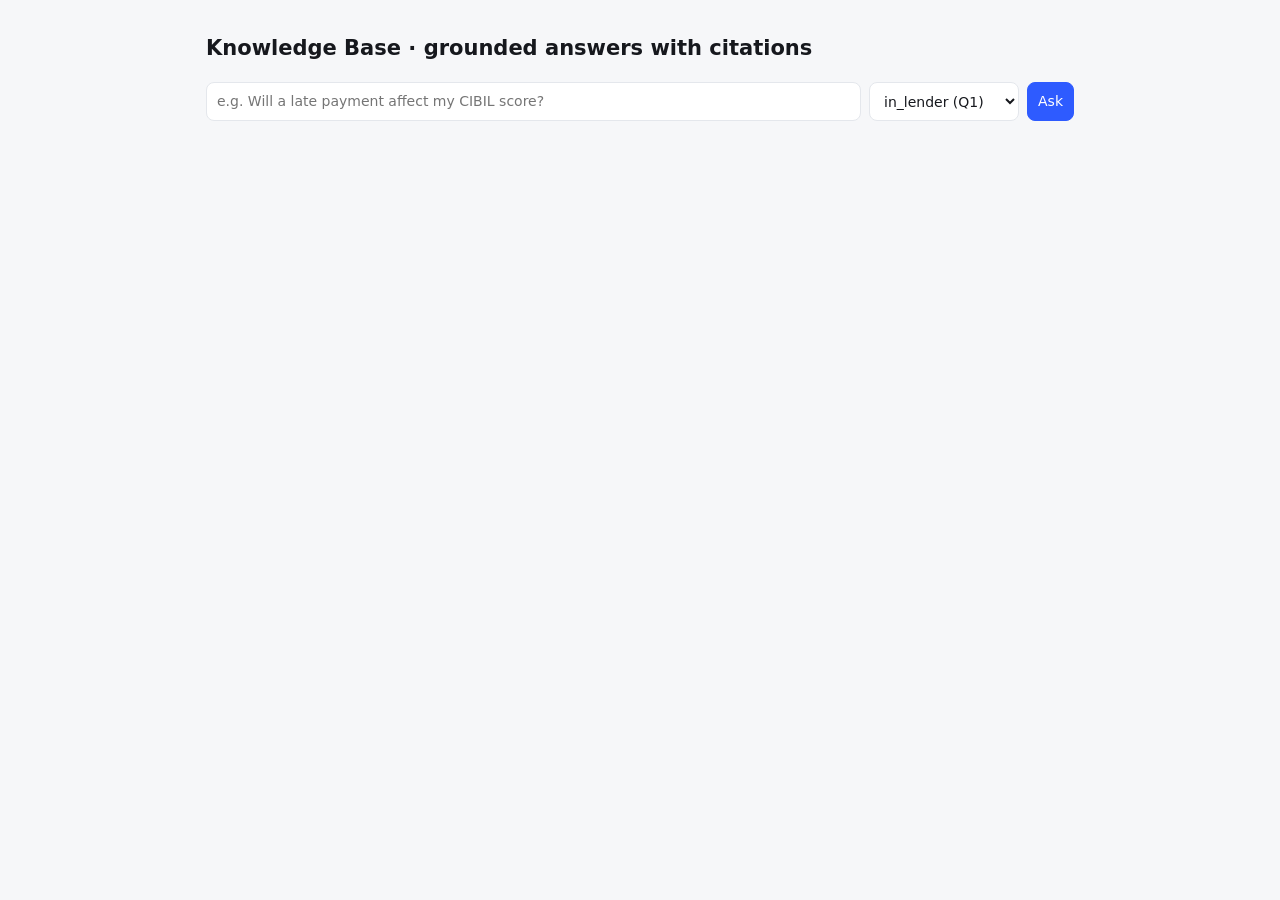
<file: q1_voice_agent/static/kb.html>
<!doctype html>
<html lang="en">
<head>
<meta charset="utf-8"><meta name="viewport" content="width=device-width,initial-scale=1">
<title>Knowledge Base Search</title>
<style>
:root{--bg:#f6f7f9;--card:#fff;--ink:#16181d;--mute:#667085;--line:#e4e7ec;--acc:#2e5bff}
@media (prefers-color-scheme:dark){:root{--bg:#0f1115;--card:#171a21;--ink:#e6e8ee;--mute:#98a2b3;--line:#2a2f3a}}
*{box-sizing:border-box}body{margin:0;font:14px/1.5 system-ui,Segoe UI,Roboto,sans-serif;background:var(--bg);color:var(--ink)}
.wrap{max-width:900px;margin:0 auto;padding:16px}form{display:flex;gap:8px;flex-wrap:wrap}input,select,button{font:inherit;padding:8px 10px;border-radius:8px;border:1px solid var(--line);background:var(--card);color:var(--ink)}
input{flex:1;min-width:220px}button{background:var(--acc);color:#fff;border-color:var(--acc);cursor:pointer}
.card{background:var(--card);border:1px solid var(--line);border-radius:12px;padding:12px;margin-top:12px}.mute{color:var(--mute);font-size:12px}code{font-size:12px}
</style>
</head>
<body><div class="wrap">
<h2>Knowledge Base · grounded answers with citations</h2>
<form id="f"><input id="q" placeholder="e.g. Will a late payment affect my CIBIL score?" required>
<select id="m"><option value="in_lender">in_lender (Q1)</option><option value="ph_life">ph_life</option><option value="id_multifinance">id_multifinance</option></select>
<button>Ask</button></form>
<div id="ans"></div><div id="hits"></div>
</div>
<script>
const esc=s=>String(s??'').replace(/[&<>]/g,c=>({'&':'&amp;','<':'&lt;','>':'&gt;'}[c]));
document.getElementById('f').onsubmit=async e=>{e.preventDefault();const q=encodeURIComponent(document.getElementById('q').value),m=document.getElementById('m').value;
 document.getElementById('ans').innerHTML='<div class="card mute">searching…</div>';
 const [s,a]=await Promise.all([fetch(`/api/kb/search?q=${q}&market=${m}`).then(r=>r.json()),fetch(`/api/kb/answer?q=${q}&market=${m}`).then(r=>r.json()).catch(()=>null)]);
 document.getElementById('ans').innerHTML=`<div class="card"><b>Answer:</b> ${a?(a.status==='answered'?esc(a.answer):'<i>Not in knowledge base → safe fallback</i> ('+esc(a.reason)+')'):'(LLM unavailable)'}<div class="mute">${a?esc((a.citations||[]).join(' ')):''}</div></div>`;
 document.getElementById('hits').innerHTML=`<p class="mute">retrieval: ${esc(s.meta.mode)} · ${s.meta.latency_ms} ms · abstained=${s.meta.abstained}</p>`+s.hits.map(h=>`<div class="card"><b>${esc(h.title)}</b> <span class="mute">${esc(h.category)} · score ${h.score} · bm25 ${h.bm25} · dense ${h.dense} · coverage ${h.coverage}</span><p>${esc(h.content)}</p><code>${esc(h.citation)}</code></div>`).join('')};
</script>
</body></html>
</file>
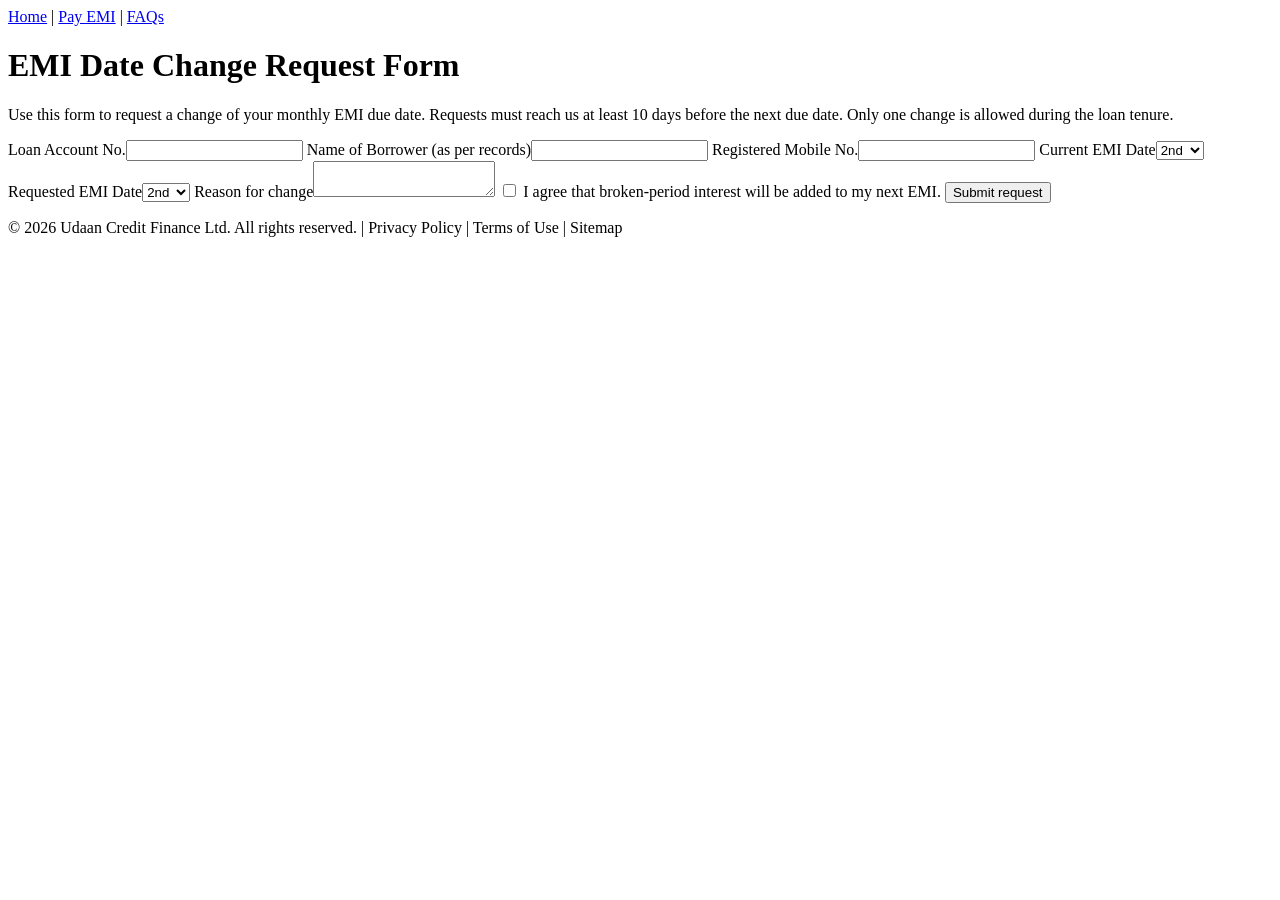
<file: q2_knowledge_base/sources/in_lender/forms/emi_date_change_form.html>
<!DOCTYPE html>
<html lang="en">
<head><title>EMI Date Change Request Form</title></head>
<body>
<header><nav class="nav"><a href="/">Home</a> | <a href="/pay-emi">Pay EMI</a> | <a href="/faq">FAQs</a></nav></header>
<main>
<h1>EMI Date Change Request Form</h1>
<p>Use this form to request a change of your monthly EMI due date. Requests must reach us at least 10 days before the next due date. Only one change is allowed during the loan tenure.</p>
<form action="/api/forms/emi-date-change" method="post">
  <label for="lan">Loan Account No.</label><input id="lan" name="loan_acct_no" required>
  <label for="nm">Name of Borrower (as per records)</label><input id="nm" name="borrower_name" required>
  <label for="mob">Registered Mobile No.</label><input id="mob" name="mobile" required>
  <label for="cur">Current EMI Date</label><select id="cur" name="current_emi_dt"><option>2nd</option><option>5th</option><option>10th</option><option>15th</option></select>
  <label for="new">Requested EMI Date</label><select id="new" name="requested_emi_dt"><option>2nd</option><option>5th</option><option>10th</option><option>15th</option></select>
  <label for="rsn">Reason for change</label><textarea id="rsn" name="reason"></textarea>
  <label><input type="checkbox" name="consent_bpi" required> I agree that broken-period interest will be added to my next EMI.</label>
  <button type="submit">Submit request</button>
</form>
</main>
<footer><p>© 2026 Udaan Credit Finance Ltd. All rights reserved. | Privacy Policy | Terms of Use | Sitemap</p></footer>
</body>
</html>
</file>
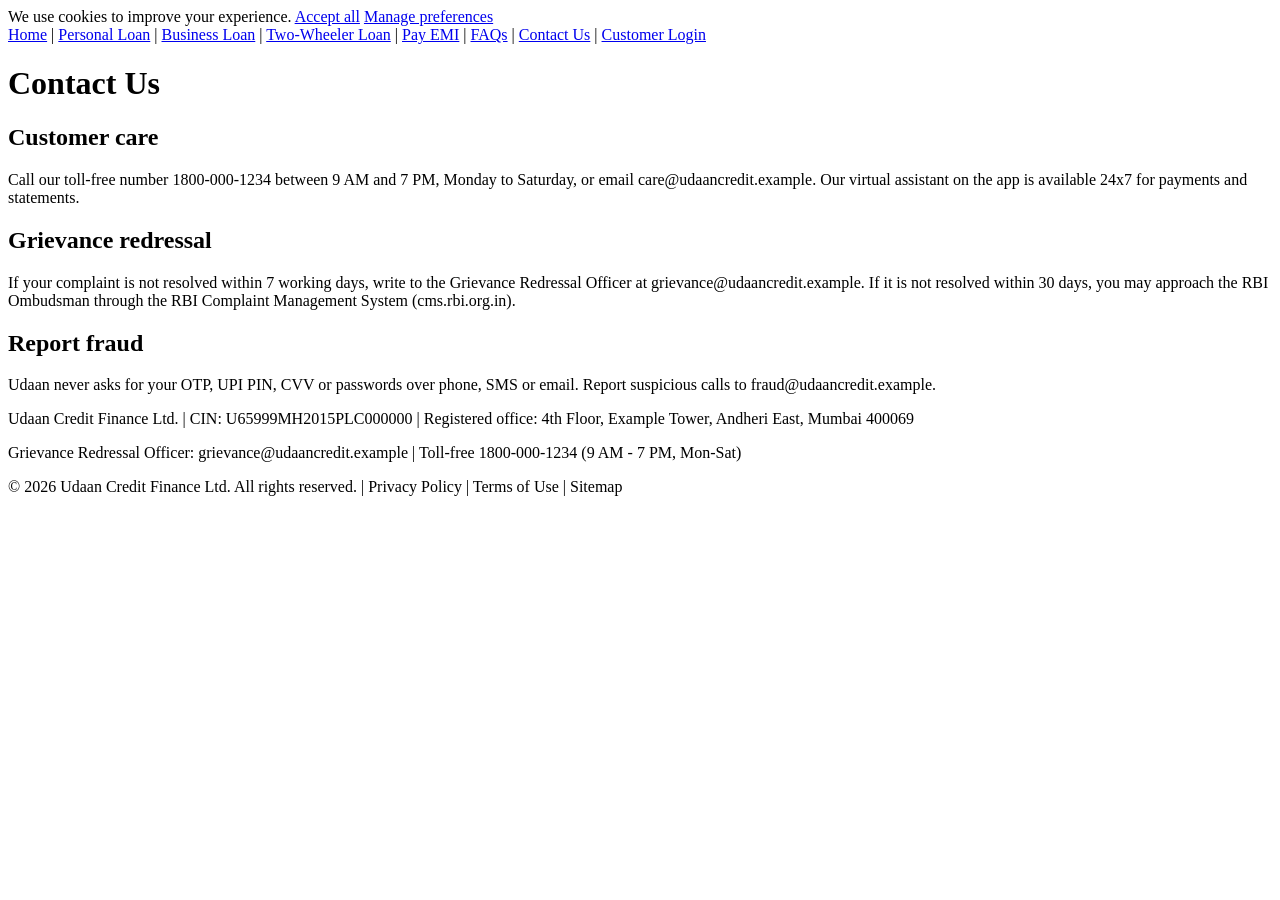
<file: q2_knowledge_base/sources/in_lender/web/contact.html>
<!DOCTYPE html>
<html lang="en">
<head><title>Contact Us | Udaan Credit Finance</title></head>
<body>
<div class="cookie-banner">We use cookies to improve your experience. <a href="#">Accept all</a> <a href="#">Manage preferences</a></div>
<header>
  <nav class="nav"><a href="/">Home</a> | <a href="/personal-loan">Personal Loan</a> | <a href="/business-loan">Business Loan</a> | <a href="/two-wheeler-loan">Two-Wheeler Loan</a> | <a href="/pay-emi">Pay EMI</a> | <a href="/faq">FAQs</a> | <a href="/contact">Contact Us</a> | <a href="/login">Customer Login</a></nav>
</header>
<main>
  <h1>Contact Us</h1>
  <h2>Customer care</h2>
  <p>Call our toll-free number 1800-000-1234 between 9 AM and 7 PM, Monday to Saturday, or email care@udaancredit.example. Our virtual assistant on the app is available 24x7 for payments and statements.</p>
  <h2>Grievance redressal</h2>
  <p>If your complaint is not resolved within 7 working days, write to the Grievance Redressal Officer at grievance@udaancredit.example. If it is not resolved within 30 days, you may approach the RBI Ombudsman through the RBI Complaint Management System (cms.rbi.org.in).</p>
  <h2>Report fraud</h2>
  <p>Udaan never asks for your OTP, UPI PIN, CVV or passwords over phone, SMS or email. Report suspicious calls to fraud@udaancredit.example.</p>
</main>
<footer>
  <p>Udaan Credit Finance Ltd. | CIN: U65999MH2015PLC000000 | Registered office: 4th Floor, Example Tower, Andheri East, Mumbai 400069</p>
  <p>Grievance Redressal Officer: grievance@udaancredit.example | Toll-free 1800-000-1234 (9 AM - 7 PM, Mon-Sat)</p>
  <p>© 2026 Udaan Credit Finance Ltd. All rights reserved. | Privacy Policy | Terms of Use | Sitemap</p>
</footer>
</body>
</html>
</file>
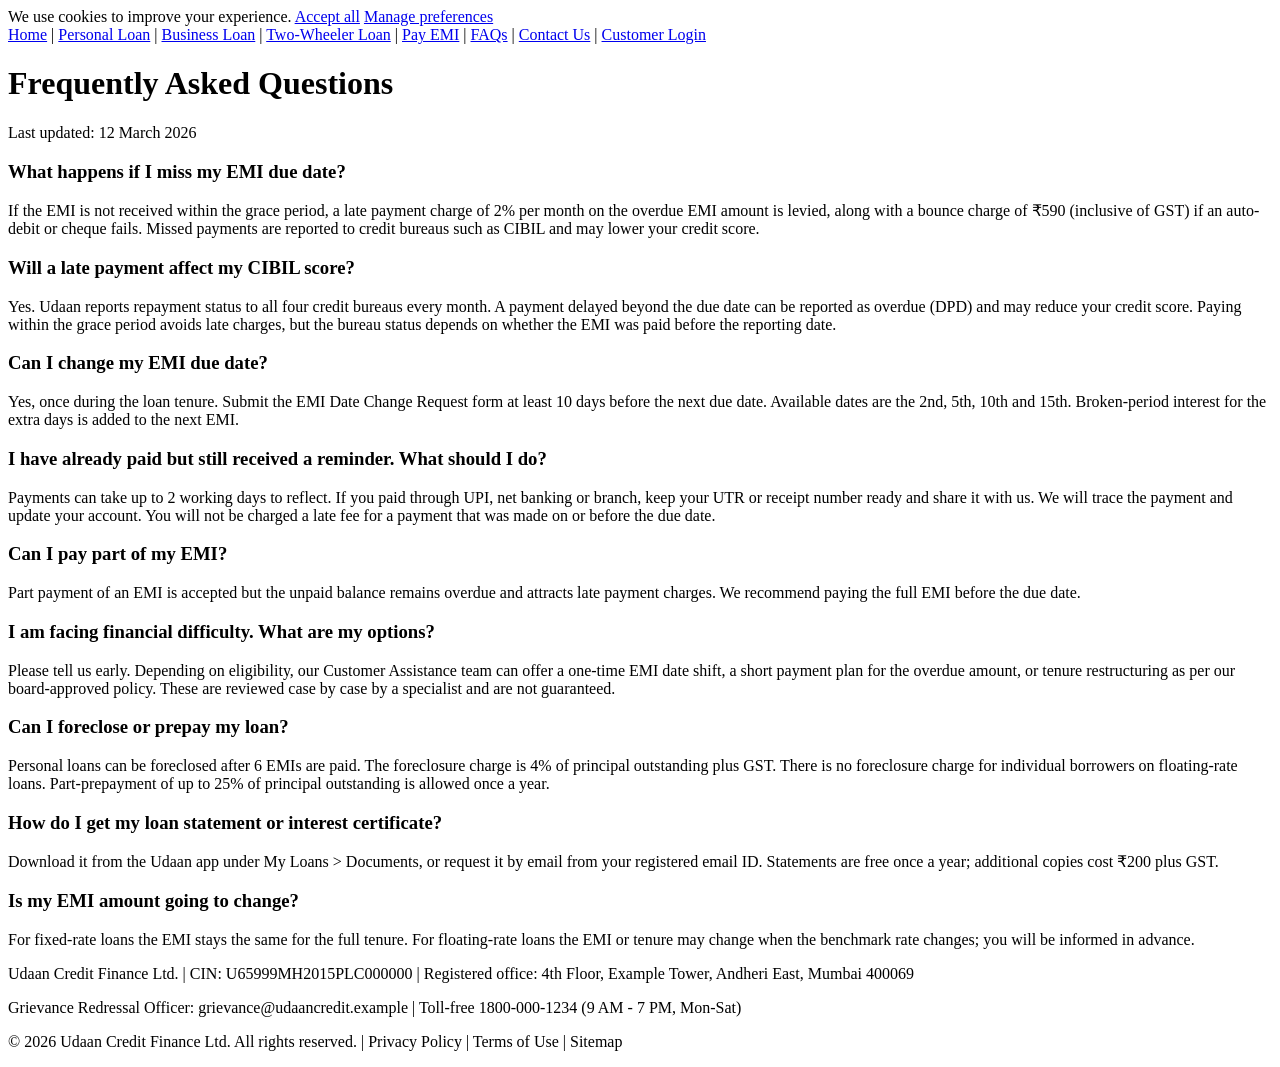
<file: q2_knowledge_base/sources/in_lender/web/faq.html>
<!DOCTYPE html>
<html lang="en">
<head><title>FAQs | Udaan Credit Finance</title><meta name="last-updated" content="12 March 2026"></head>
<body>
<div class="cookie-banner">We use cookies to improve your experience. <a href="#">Accept all</a> <a href="#">Manage preferences</a></div>
<header>
  <nav class="nav"><a href="/">Home</a> | <a href="/personal-loan">Personal Loan</a> | <a href="/business-loan">Business Loan</a> | <a href="/two-wheeler-loan">Two-Wheeler Loan</a> | <a href="/pay-emi">Pay EMI</a> | <a href="/faq">FAQs</a> | <a href="/contact">Contact Us</a> | <a href="/login">Customer Login</a></nav>
</header>
<main>
  <h1>Frequently Asked Questions</h1>
  <p class="updated">Last updated: 12 March 2026</p>
  <div class="faq">
    <h3>What happens if I miss my EMI due date?</h3>
    <p>If the EMI is not received within the grace period, a late payment charge of 2% per month on the overdue EMI amount is levied, along with a bounce charge of ₹590 (inclusive of GST) if an auto-debit or cheque fails. Missed payments are reported to credit bureaus such as CIBIL and may lower your credit score.</p>
  </div>
  <div class="faq">
    <h3>Will a late payment affect my CIBIL score?</h3>
    <p>Yes. Udaan reports repayment status to all four credit bureaus every month. A payment delayed beyond the due date can be reported as overdue (DPD) and may reduce your credit score. Paying within the grace period avoids late charges, but the bureau status depends on whether the EMI was paid before the reporting date.</p>
  </div>
  <div class="faq">
    <h3>Can I change my EMI due date?</h3>
    <p>Yes, once during the loan tenure. Submit the EMI Date Change Request form at least 10 days before the next due date. Available dates are the 2nd, 5th, 10th and 15th. Broken-period interest for the extra days is added to the next EMI.</p>
  </div>
  <div class="faq">
    <h3>I have already paid but still received a reminder. What should I do?</h3>
    <p>Payments can take up to 2 working days to reflect. If you paid through UPI, net banking or branch, keep your UTR or receipt number ready and share it with us. We will trace the payment and update your account. You will not be charged a late fee for a payment that was made on or before the due date.</p>
  </div>
  <div class="faq">
    <h3>Can I pay part of my EMI?</h3>
    <p>Part payment of an EMI is accepted but the unpaid balance remains overdue and attracts late payment charges. We recommend paying the full EMI before the due date.</p>
  </div>
  <div class="faq">
    <h3>I am facing financial difficulty. What are my options?</h3>
    <p>Please tell us early. Depending on eligibility, our Customer Assistance team can offer a one-time EMI date shift, a short payment plan for the overdue amount, or tenure restructuring as per our board-approved policy. These are reviewed case by case by a specialist and are not guaranteed.</p>
  </div>
  <div class="faq">
    <h3>Can I foreclose or prepay my loan?</h3>
    <p>Personal loans can be foreclosed after 6 EMIs are paid. The foreclosure charge is 4% of principal outstanding plus GST. There is no foreclosure charge for individual borrowers on floating-rate loans. Part-prepayment of up to 25% of principal outstanding is allowed once a year.</p>
  </div>
  <div class="faq">
    <h3>How do I get my loan statement or interest certificate?</h3>
    <p>Download it from the Udaan app under My Loans &gt; Documents, or request it by email from your registered email ID. Statements are free once a year; additional copies cost ₹200 plus GST.</p>
  </div>
  <div class="faq">
    <h3>Is my EMI amount going to change?</h3>
    <p>For fixed-rate loans the EMI stays the same for the full tenure. For floating-rate loans the EMI or tenure may change when the benchmark rate changes; you will be informed in advance.</p>
  </div>
</main>
<footer>
  <p>Udaan Credit Finance Ltd. | CIN: U65999MH2015PLC000000 | Registered office: 4th Floor, Example Tower, Andheri East, Mumbai 400069</p>
  <p>Grievance Redressal Officer: grievance@udaancredit.example | Toll-free 1800-000-1234 (9 AM - 7 PM, Mon-Sat)</p>
  <p>© 2026 Udaan Credit Finance Ltd. All rights reserved. | Privacy Policy | Terms of Use | Sitemap</p>
</footer>
</body>
</html>
</file>
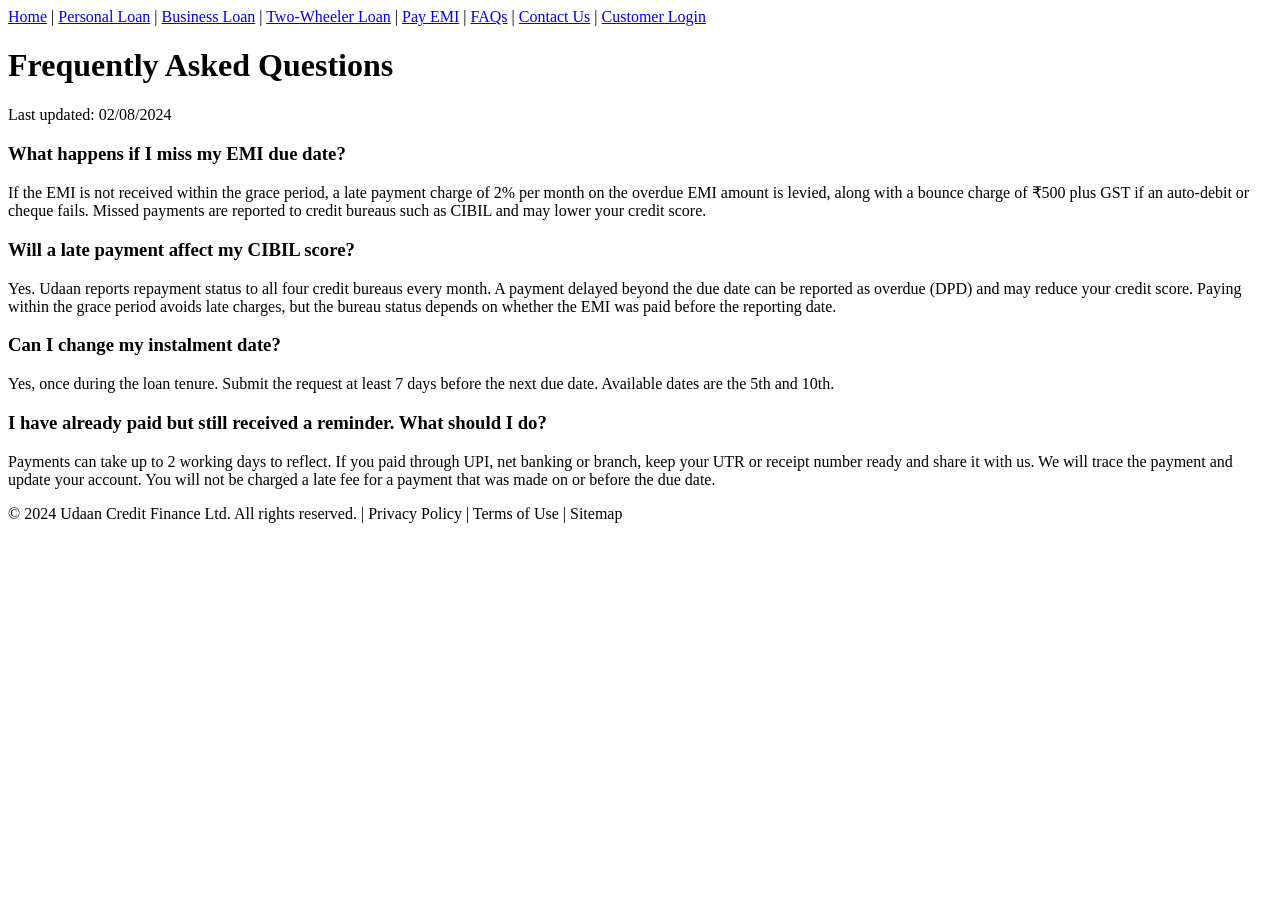
<file: q2_knowledge_base/sources/in_lender/web/faq_archive_2024.html>
<!DOCTYPE html>
<html lang="en">
<head><title>FAQs (archived) | Udaan Credit Finance</title><meta name="last-updated" content="02/08/2024"></head>
<body>
<header>
  <nav class="nav"><a href="/">Home</a> | <a href="/personal-loan">Personal Loan</a> | <a href="/business-loan">Business Loan</a> | <a href="/two-wheeler-loan">Two-Wheeler Loan</a> | <a href="/pay-emi">Pay EMI</a> | <a href="/faq">FAQs</a> | <a href="/contact">Contact Us</a> | <a href="/login">Customer Login</a></nav>
</header>
<main>
  <h1>Frequently Asked Questions</h1>
  <p class="updated">Last updated: 02/08/2024</p>
  <div class="faq">
    <h3>What happens if I miss my EMI due date?</h3>
    <p>If the EMI is not received within the grace period, a late payment charge of 2% per month on the overdue EMI amount is levied, along with a bounce charge of ₹500 plus GST if an auto-debit or cheque fails. Missed payments are reported to credit bureaus such as CIBIL and may lower your credit score.</p>
  </div>
  <div class="faq">
    <h3>Will a late payment affect my CIBIL score?</h3>
    <p>Yes. Udaan reports repayment status to all four credit bureaus every month. A payment delayed beyond the due date can be reported as overdue (DPD) and may reduce your credit score. Paying within the grace period avoids late charges, but the bureau status depends on whether the EMI was paid before the reporting date.</p>
  </div>
  <div class="faq">
    <h3>Can I change my instalment date?</h3>
    <p>Yes, once during the loan tenure. Submit the request at least 7 days before the next due date. Available dates are the 5th and 10th.</p>
  </div>
  <div class="faq">
    <h3>I have already paid but still received a reminder. What should I do?</h3>
    <p>Payments can take up to 2 working days to reflect. If you paid through UPI, net banking or branch, keep your UTR or receipt number ready and share it with us. We will trace the payment and update your account. You will not be charged a late fee for a payment that was made on or before the due date.</p>
  </div>
</main>
<footer>
  <p>© 2024 Udaan Credit Finance Ltd. All rights reserved. | Privacy Policy | Terms of Use | Sitemap</p>
</footer>
</body>
</html>
</file>
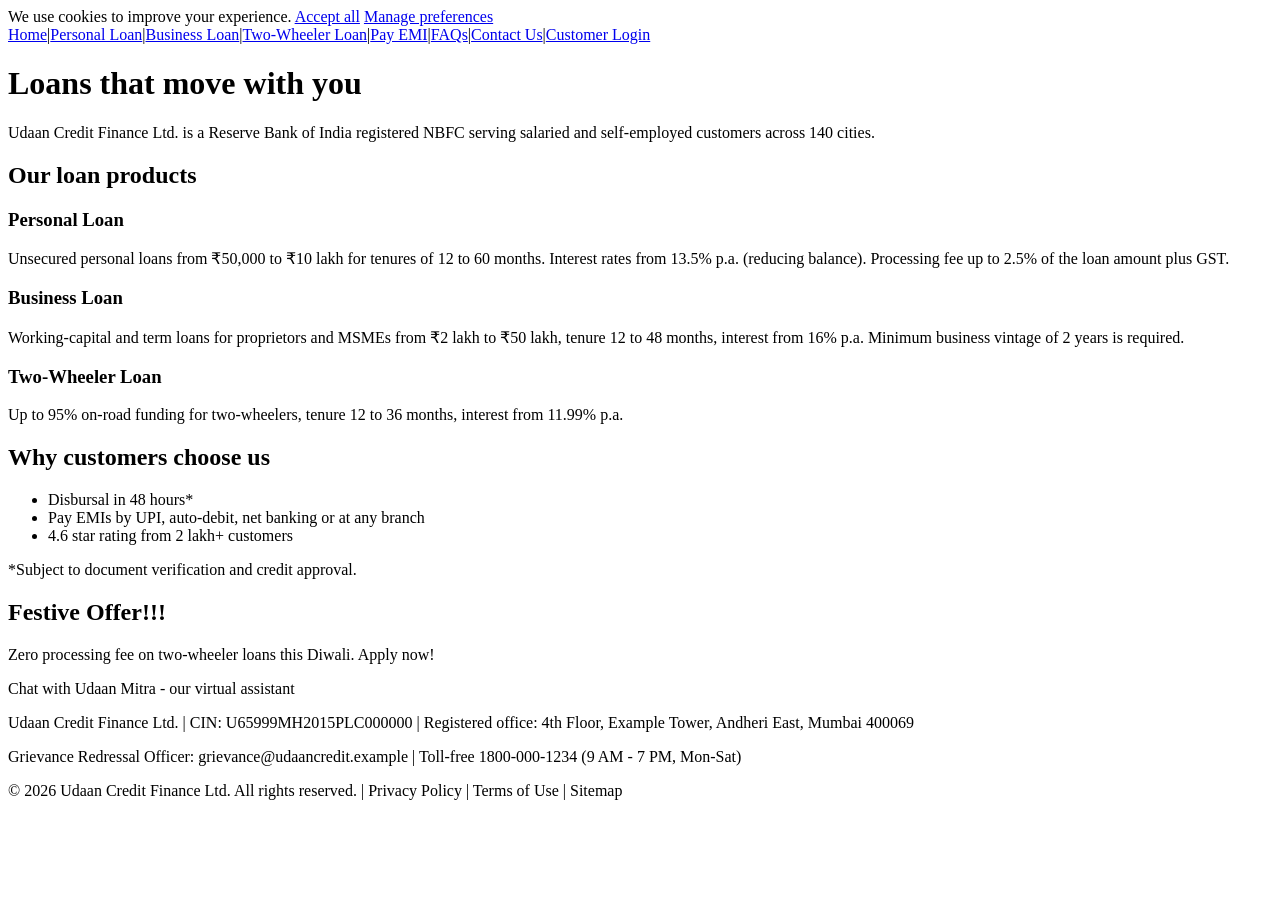
<file: q2_knowledge_base/sources/in_lender/web/home.html>
<!DOCTYPE html>
<html lang="en">
<head><title>Udaan Credit Finance | Loans that move with you</title>
<script>window.dataLayer=[];function gtag(){dataLayer.push(arguments)}</script>
<style>.nav{display:flex}</style></head>
<body>
<div class="cookie-banner">We use cookies to improve your experience. <a href="#">Accept all</a> <a href="#">Manage preferences</a></div>
<header>
  <nav class="nav"><a href="/">Home</a> | <a href="/personal-loan">Personal Loan</a> | <a href="/business-loan">Business Loan</a> | <a href="/two-wheeler-loan">Two-Wheeler Loan</a> | <a href="/pay-emi">Pay EMI</a> | <a href="/faq">FAQs</a> | <a href="/contact">Contact Us</a> | <a href="/login">Customer Login</a></nav>
</header>
<main>
  <h1>Loans that move with you</h1>
  <p>Udaan Credit Finance Ltd. is a Reserve Bank of India registered NBFC serving salaried and self-employed customers across 140 cities.</p>
  <h2>Our loan products</h2>
  <h3>Personal Loan</h3>
  <p>Unsecured personal loans from ₹50,000 to ₹10 lakh for tenures of 12 to 60 months. Interest rates from 13.5% p.a. (reducing balance). Processing fee up to 2.5% of the loan amount plus GST.</p>
  <h3>Business Loan</h3>
  <p>Working-capital and term loans for proprietors and MSMEs from ₹2 lakh to ₹50 lakh, tenure 12 to 48 months, interest from 16% p.a. Minimum business vintage of 2 years is required.</p>
  <h3>Two-Wheeler Loan</h3>
  <p>Up to 95% on-road funding for two-wheelers, tenure 12 to 36 months, interest from 11.99% p.a.</p>
  <h2>Why customers choose us</h2>
  <ul><li>Disbursal in 48 hours*</li><li>Pay EMIs by UPI, auto-debit, net banking or at any branch</li><li>4.6 star rating from 2 lakh+ customers</li></ul>
  <p class="disclaimer">*Subject to document verification and credit approval.</p>
  <section class="promo"><h2>Festive Offer!!!</h2><p>Zero processing fee on two-wheeler loans this Diwali. Apply now!</p></section>
</main>
<aside class="chat-widget">Chat with Udaan Mitra - our virtual assistant</aside>
<footer>
  <p>Udaan Credit Finance Ltd. | CIN: U65999MH2015PLC000000 | Registered office: 4th Floor, Example Tower, Andheri East, Mumbai 400069</p>
  <p>Grievance Redressal Officer: grievance@udaancredit.example | Toll-free 1800-000-1234 (9 AM - 7 PM, Mon-Sat)</p>
  <p>© 2026 Udaan Credit Finance Ltd. All rights reserved. | Privacy Policy | Terms of Use | Sitemap</p>
</footer>
</body>
</html>
</file>
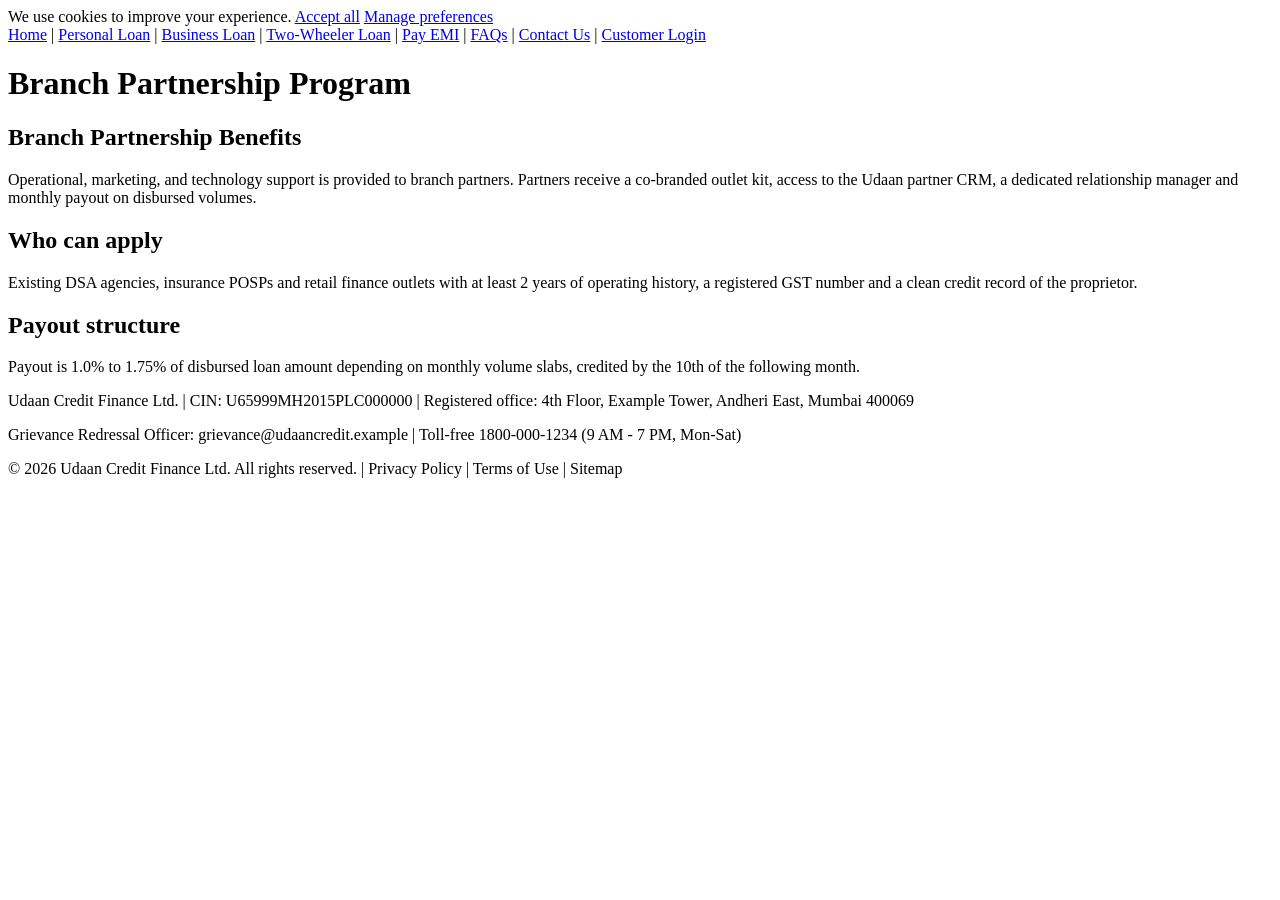
<file: q2_knowledge_base/sources/in_lender/web/partners.html>
<!DOCTYPE html>
<html lang="en">
<head><title>Become a Branch Partner | Udaan Credit Finance</title></head>
<body>
<div class="cookie-banner">We use cookies to improve your experience. <a href="#">Accept all</a> <a href="#">Manage preferences</a></div>
<header>
  <nav class="nav"><a href="/">Home</a> | <a href="/personal-loan">Personal Loan</a> | <a href="/business-loan">Business Loan</a> | <a href="/two-wheeler-loan">Two-Wheeler Loan</a> | <a href="/pay-emi">Pay EMI</a> | <a href="/faq">FAQs</a> | <a href="/contact">Contact Us</a> | <a href="/login">Customer Login</a></nav>
</header>
<main>
  <h1>Branch Partnership Program</h1>
  <h2>Branch Partnership Benefits</h2>
  <p>Operational, marketing, and technology support is provided to branch partners. Partners receive a co-branded outlet kit, access to the Udaan partner CRM, a dedicated relationship manager and monthly payout on disbursed volumes.</p>
  <h2>Who can apply</h2>
  <p>Existing DSA agencies, insurance POSPs and retail finance outlets with at least 2 years of operating history, a registered GST number and a clean credit record of the proprietor.</p>
  <h2>Payout structure</h2>
  <p>Payout is 1.0% to 1.75% of disbursed loan amount depending on monthly volume slabs, credited by the 10th of the following month.</p>
</main>
<footer>
  <p>Udaan Credit Finance Ltd. | CIN: U65999MH2015PLC000000 | Registered office: 4th Floor, Example Tower, Andheri East, Mumbai 400069</p>
  <p>Grievance Redressal Officer: grievance@udaancredit.example | Toll-free 1800-000-1234 (9 AM - 7 PM, Mon-Sat)</p>
  <p>© 2026 Udaan Credit Finance Ltd. All rights reserved. | Privacy Policy | Terms of Use | Sitemap</p>
</footer>
</body>
</html>
</file>
